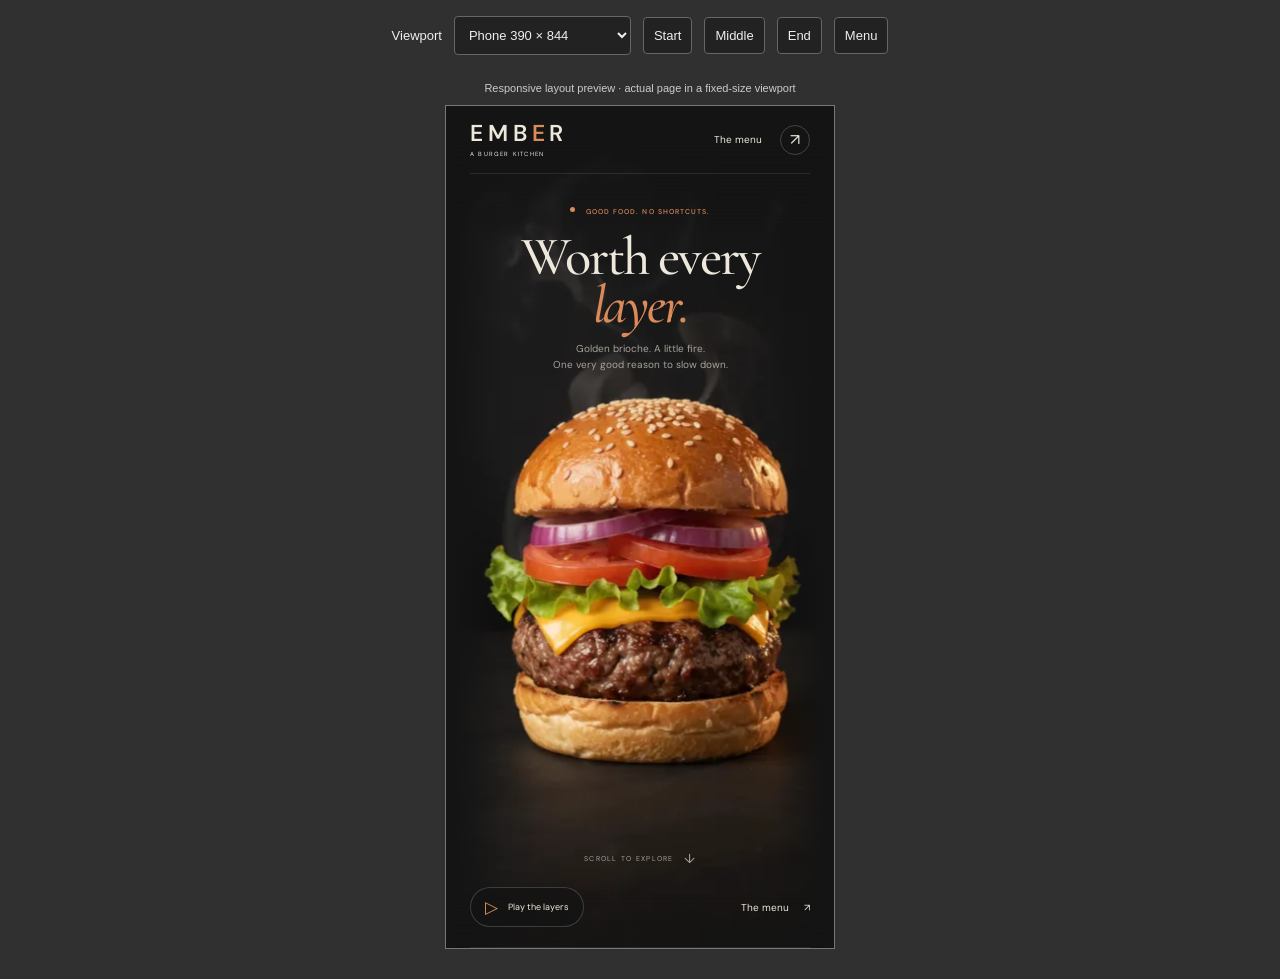
<file: tools/ember-preview.html>
<!doctype html><html lang="en"><head><meta charset="utf-8"><meta name="robots" content="noindex,nofollow"><meta name="viewport" content="width=device-width,initial-scale=1"><title>Ember layout verification</title><style>*{box-sizing:border-box}body{margin:0;background:#303030;color:#eee;font:13px Arial,sans-serif}header{display:flex;gap:12px;align-items:center;justify-content:center;padding:16px;position:sticky;top:0;z-index:1;background:#303030}button,select{padding:10px;border:1px solid #666;border-radius:4px;background:#222;color:#eee;font:inherit}iframe{display:block;margin:0 auto 30px;border:1px solid #777;background:#141414}p{text-align:center;font-size:11px;color:#ccc}</style></head><body><header><label for="size">Viewport</label><select id="size"><option value="390,844">Phone 390 × 844</option><option value="360,640">Small phone 360 × 640</option><option value="768,1024">Tablet 768 × 1024</option><option value="1280,800">Desktop 1280 × 800</option></select><button data-place="0">Start</button><button data-place="0.5">Middle</button><button data-place="1">End</button><button data-place="menu">Menu</button></header><p>Responsive layout preview · actual page in a fixed-size viewport</p><iframe id="preview" title="Ember responsive preview" src="../restaurant-demo.html" width="390" height="844"></iframe><script>const frame=document.getElementById('preview');document.getElementById('size').addEventListener('change',e=>{const [w,h]=e.target.value.split(',');frame.width=w;frame.height=h;});document.querySelectorAll('[data-place]').forEach(b=>b.addEventListener('click',()=>{const win=frame.contentWindow,doc=frame.contentDocument;if(b.dataset.place==='menu'){doc.getElementById('menu').scrollIntoView({behavior:'instant'});return;}const section=doc.getElementById('experience'),stage=doc.getElementById('stage');win.scrollTo({top:section.offsetTop+(section.offsetHeight-stage.offsetHeight)*Number(b.dataset.place),behavior:'instant'});}));</script></body></html>
</file>
